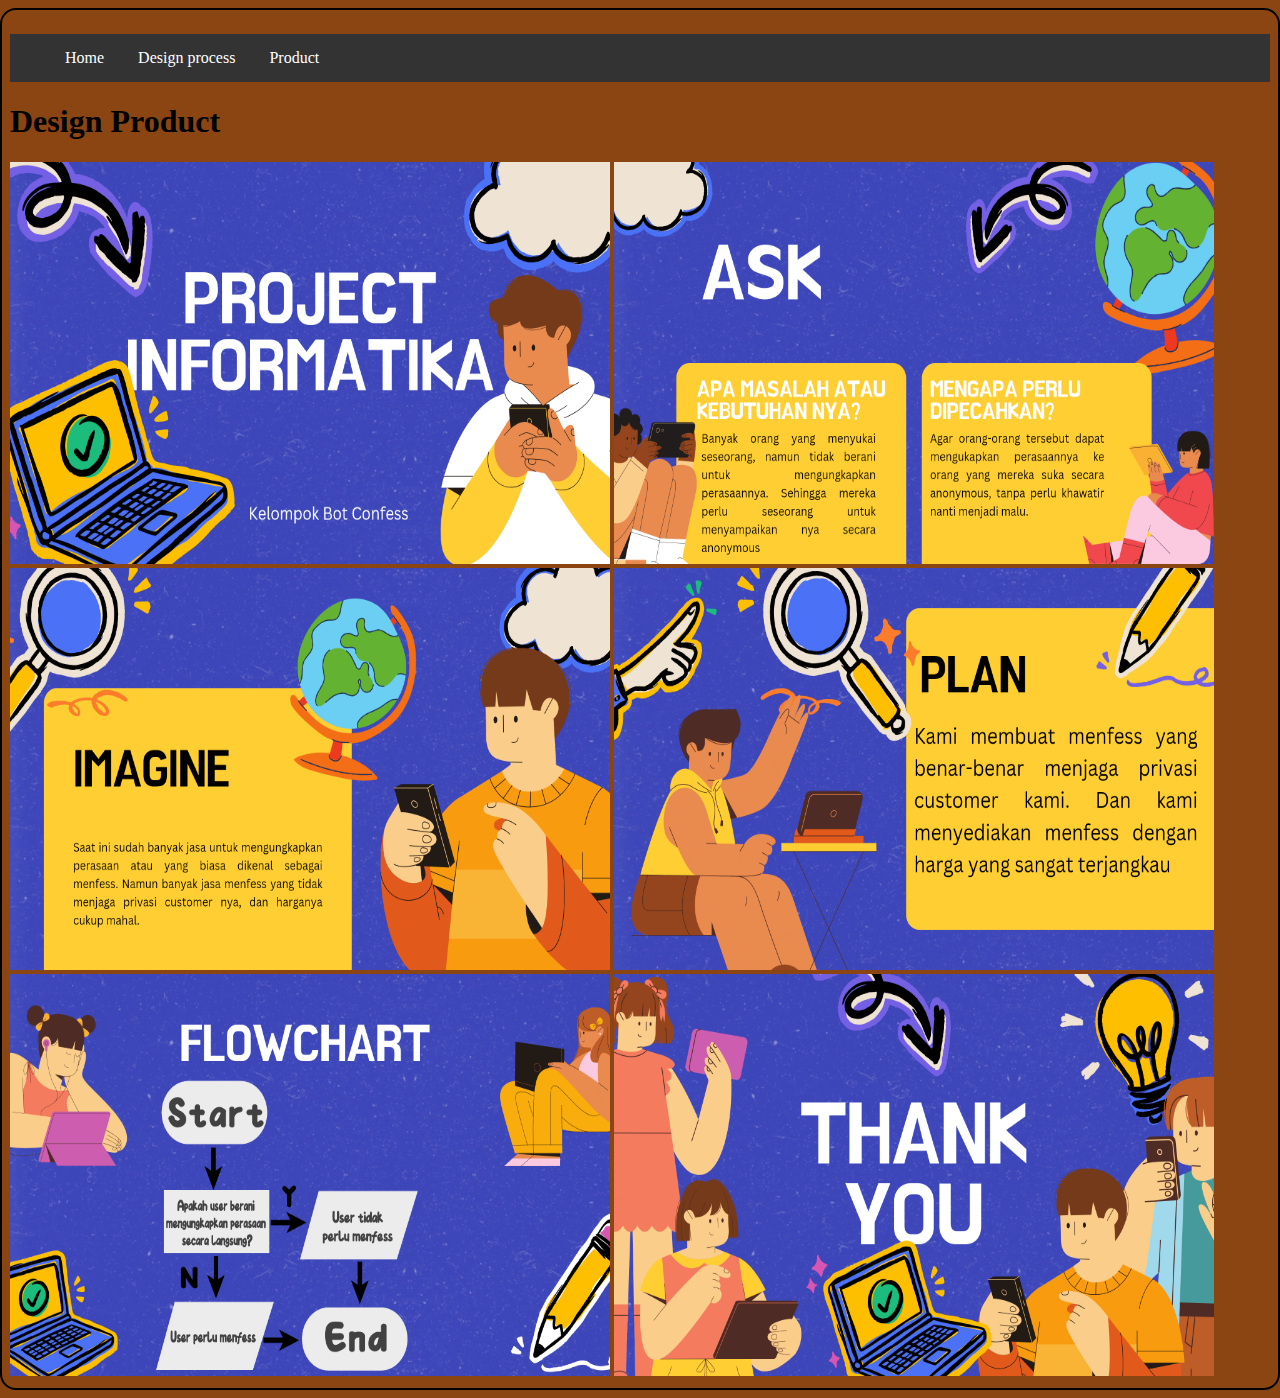
<file: dp.html>
<!DOCTYPE html>
<html>
    <head>
        <meta charset="utf-8">

        <title>Menfees SepuluhD</title>

        <!-- Load external CSS styles -->
        <link rel="stylesheet" href="styles.css">
        

    </head>
    <body>
          <div class="fcontainer"> 
     <nav class="wrapper"> 
            <div class="brand"> 
             </div> <ul class="navigation"> 
             <li><a href="./index.html">Home</a></li> 
             <li><a href="./dp.html">Design process</a></li> 
             <li><a href="./product.html">Product</a></li> 
              </ul> 
              </nav>
	<h1>Design Product</h1>
	<img class="mySlides" src="slide_1.png"
width="600" height="402">
  <img class="mySlides" src="slide_2.png"
width="600" height="402">
  <img class="mySlides" src="slide_3.png"
width="600" height="402">
  <img class="mySlides" src="slide_4.png"
width="600" height="402">
  <img class="mySlides" src="slide_5.png"
width="600" height="402">
  <img class="mySlides" src="slide_6.png"
width="600" height="402">
   </body>
   </html>
</file>
<file: styles.css>
body {
	background-color:saddlebrown ;
	border:2px solid black;
	border-radius:16px;
	padding-left:8px;
	padding-right:8px;
	padding-bottom:8px;
	padding-top:8px;
	margin-left:auto;
	margin-right:auto;
}

    nav {
	background-color: #333;
}

nav ul li {
	display: inline-block;
}

nav ul li a {
  display: block;
  color: white;
  text-decoration: none;
  padding: 15px;
}

nav ul li a {
  display: block;
  color: white;
  text-decoration: none;
  padding: 15px;
}

nav ul li a:hover {
  background-color: #555;
}
</file>
